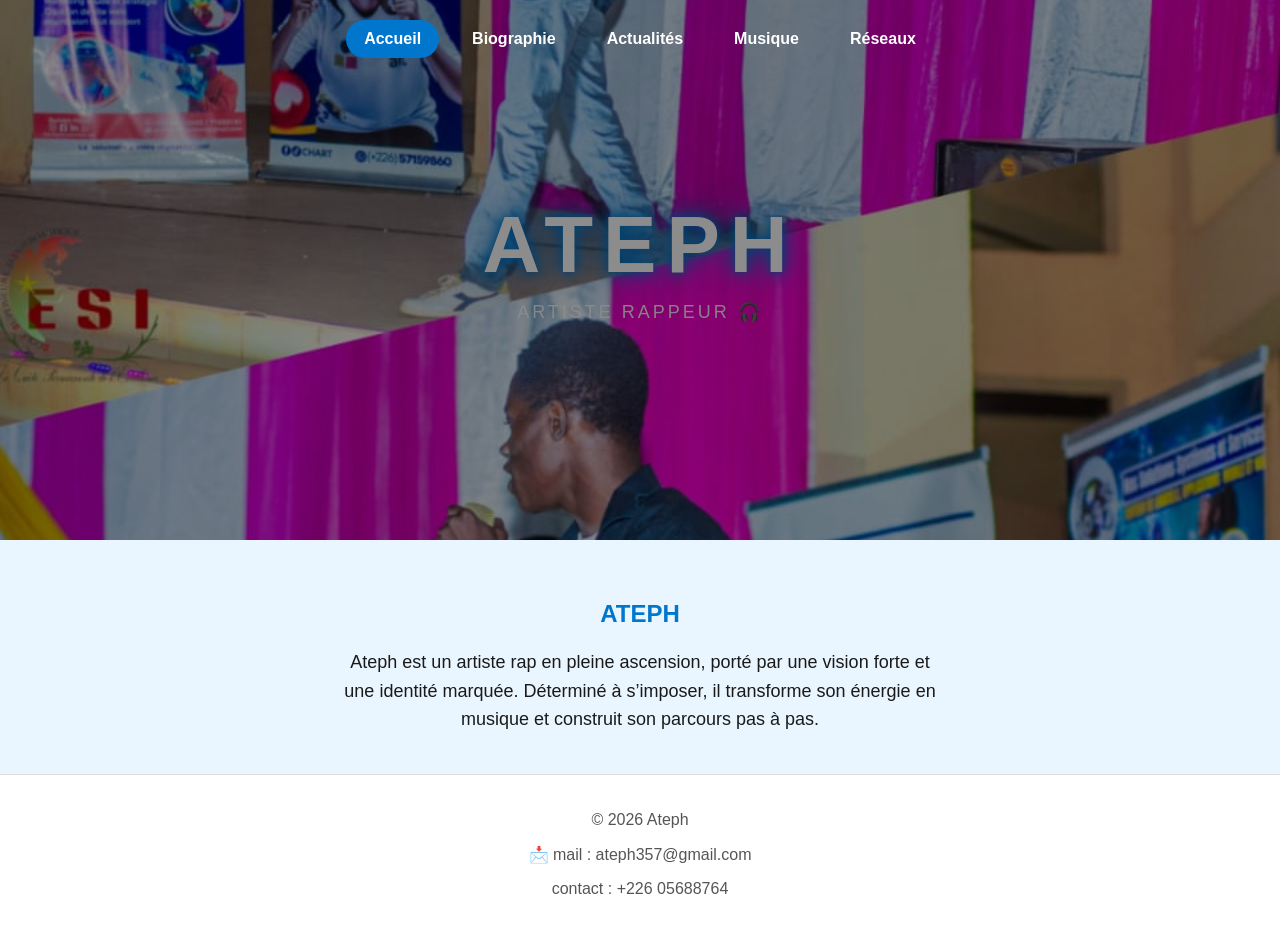
<file: index.html>
<!DOCTYPE html>
<html lang="fr">
<head>
<meta charset="UTF-8">
<title>Accueil - Ateph</title>
<link rel="stylesheet" href="couleur.css">
</head>

<body>

<header>
<div class="hero-banner">
    <div class="artist-title">
    <h1>ATEPH</h1>
    <p>ARTISTE RAPPEUR 🎧</p>
</div>
    <div class="nav-overlay">
        <nav class="nav">
            <a href="index.html" class="active">Accueil</a>
            <a href="bio.html">Biographie</a>
            <a href="actu.html">Actualités</a>
            <a href="musique.html">Musique</a>
            <a href="reseaux.html">Réseaux</a>
        </nav>
    </div>

    <div class="vertical-slider">
        <img src="images/image1.jpeg">
        <img src="images/image2.jpeg">
        <img src="images/image3.jpeg">
        <img src="images/image4.jpeg">
        <img src="images/image5.jpeg">
    </div>

</div>
</header>

<section>
<h2>ATEPH</h2>
<p class="intro">
Ateph est un artiste rap en pleine ascension, porté par une vision forte et une identité marquée.  
Déterminé à s’imposer, il transforme son énergie en musique et construit son parcours pas à pas.
</p>
</section>

<footer>
<p>© 2026 Ateph</p>
<p>📩 mail : ateph357@gmail.com</p>
<p>contact : +226 05688764 </p>
</footer>

<script src="script.js"></script>
</body>
</html>
</file>
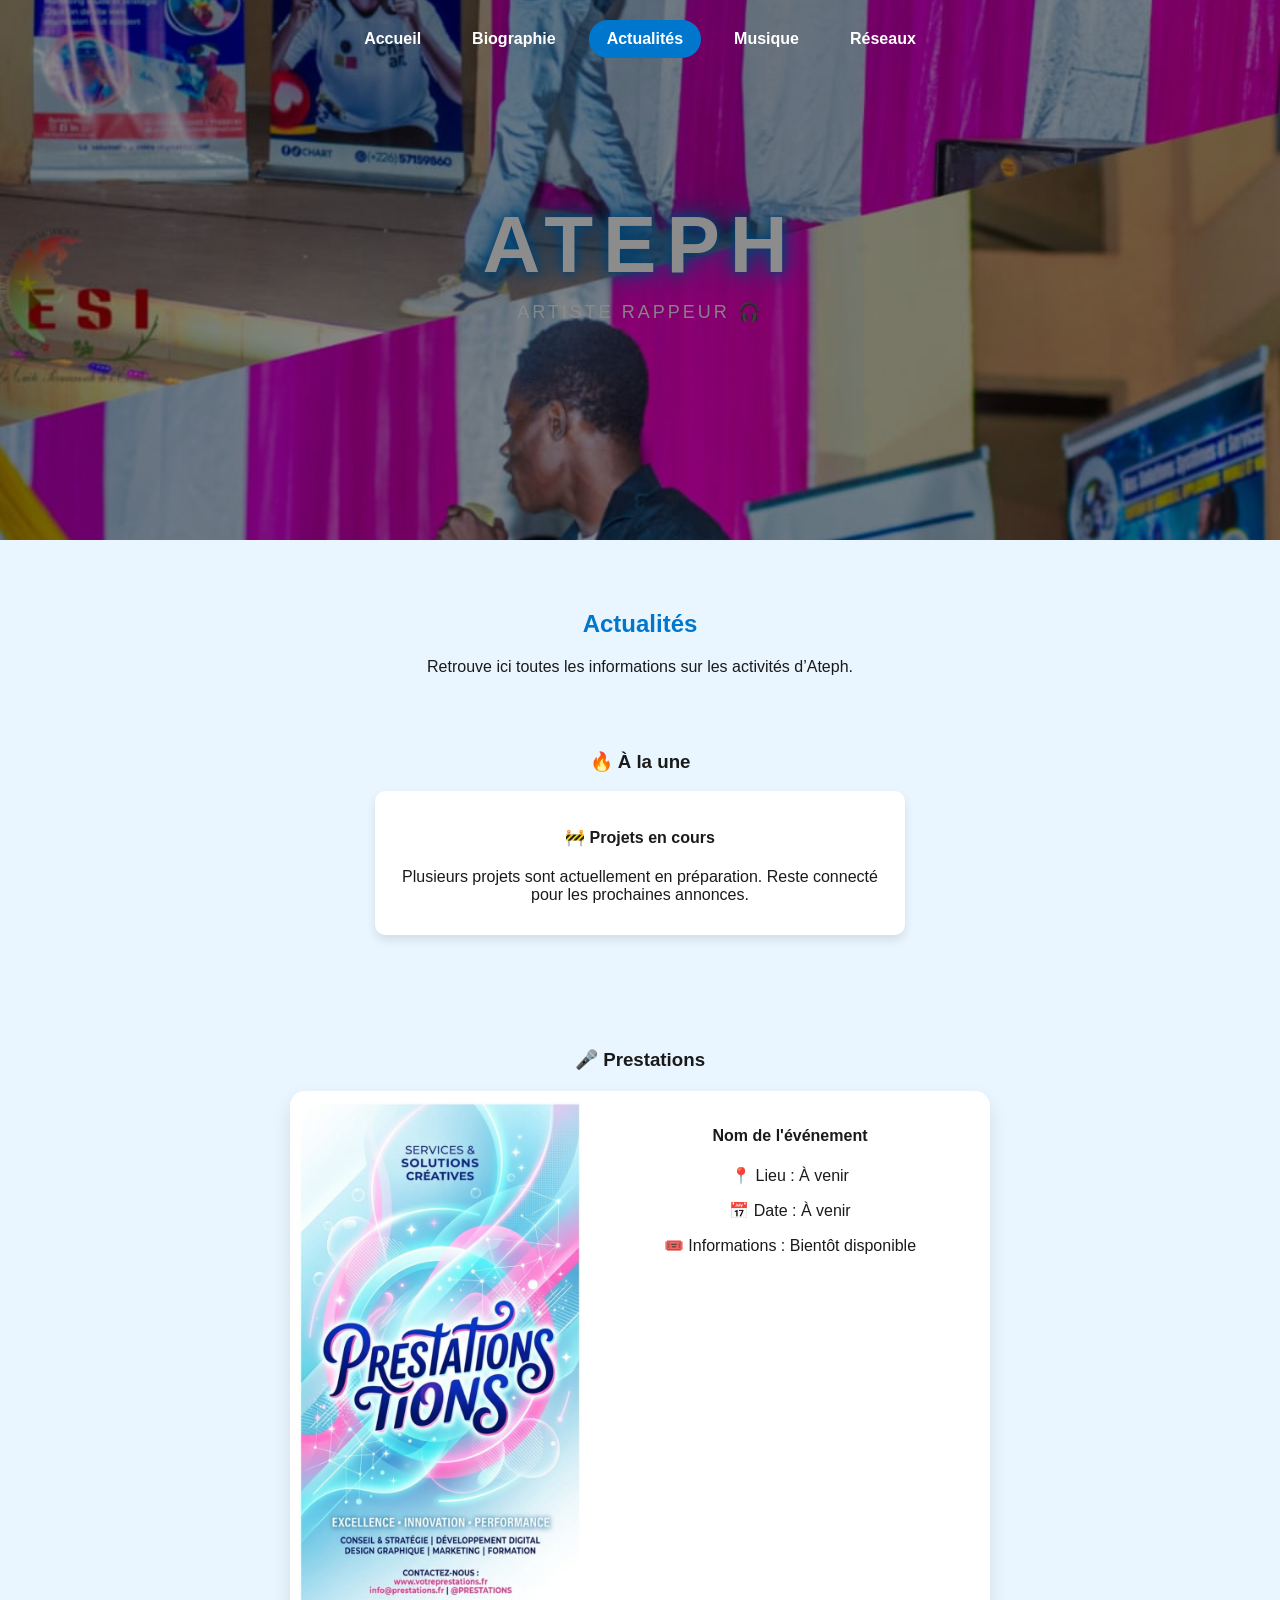
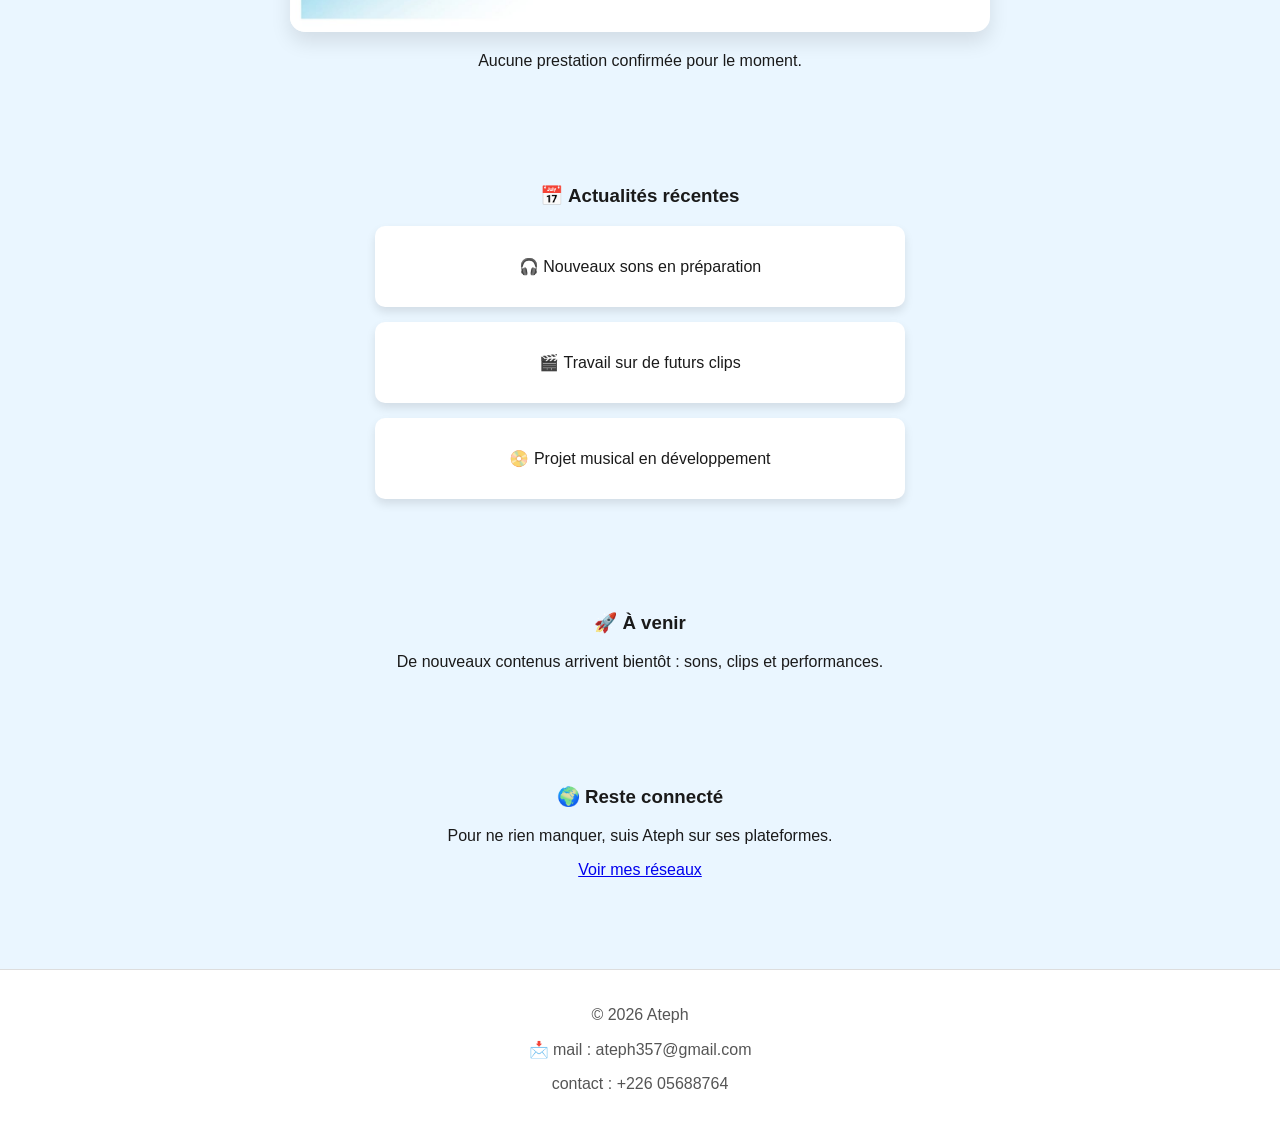
<file: actu.html>
<!DOCTYPE html>
<html lang="fr">
<head>
<meta charset="UTF-8">
<title>Actualités - Ateph</title>
<link rel="stylesheet" href="couleur.css">
<link rel="stylesheet" href="https://cdnjs.cloudflare.com/ajax/libs/font-awesome/6.5.0/css/all.min.css">
</head>

<body>




<div class="hero-banner">
    <div class="artist-title">
    <h1>ATEPH</h1>
    <p>ARTISTE RAPPEUR 🎧</p>
</div>

    <div class="nav-overlay">
        <nav class="nav">
            <a href="index.html">Accueil</a>
            <a href="bio.html">Biographie</a>
            <a href="actu.html">Actualités</a>
            <a href="musique.html">Musique</a>
            <a href="reseaux.html">Réseaux</a>
        </nav>
    </div>

    <div class="vertical-slider">
        <img src="images/image1.jpeg">
        <img src="images/image2.jpeg">
        <img src="images/image3.jpeg">
        <img src="images/image4.jpeg">
        <img src="images/image5.jpeg">
    </div>

</div>

<div class="page-content">

    <!-- TITRE -->
    <h2>Actualités</h2>
    <p>Retrouve ici toutes les informations sur les activités d’Ateph.</p>

    <!-- =========================
         À LA UNE
    ========================= -->
    <section>
        <h3>🔥 À la une</h3>

        <div class="news-card">
            <h4>🚧 Projets en cours</h4>
            <p>Plusieurs projets sont actuellement en préparation. Reste connecté pour les prochaines annonces.</p>
        </div>
    </section>

    <!-- =========================
         PRESTATIONS / CONCERTS
    ========================= -->
    <section>
        <h3>🎤 Prestations</h3>

        <!-- CARTE PRESTATION -->
        <div class="event-card">

            <!-- IMAGE / AFFICHE -->
            <div class="event-image">
                <img src="images/image6.jpeg" alt="Affiche prestation">
            </div>

            <!-- INFOS -->
            <div class="event-info">
                <h4>Nom de l'événement</h4>
                <p>📍 Lieu : À venir</p>
                <p>📅 Date : À venir</p>
                <p>🎟️ Informations : Bientôt disponible</p>
            </div>

        </div>

        <p>Aucune prestation confirmée pour le moment.</p>

    </section>

    <!-- =========================
         ACTUALITÉS RÉCENTES
    ========================= -->
    <section>
        <h3>📅 Actualités récentes</h3>

        <div class="news-card">
            <p>🎧 Nouveaux sons en préparation</p>
        </div>

        <div class="news-card">
            <p>🎬 Travail sur de futurs clips</p>
        </div>

        <div class="news-card">
            <p>📀 Projet musical en développement</p>
        </div>

    </section>

    <!-- =========================
         À VENIR
    ========================= -->
    <section>
        <h3>🚀 À venir</h3>

        <p>
            De nouveaux contenus arrivent bientôt : sons, clips et performances.
        </p>

    </section>

    <!-- =========================
         CTA
    ========================= -->
    <section>
        <h3>🌍 Reste connecté</h3>

        <p>Pour ne rien manquer, suis Ateph sur ses plateformes.</p>

        <a class="btn" href="reseaux.html">Voir mes réseaux</a>
    </section>

</div>

<!-- FOOTER -->
<footer>
    <p>© 2026 Ateph</p>
    <p>📩 mail : ateph357@gmail.com</p>
    <p>contact : +226 05688764</p>
</footer>

<script src="script.js"></script>

</body>
</html>
</file>
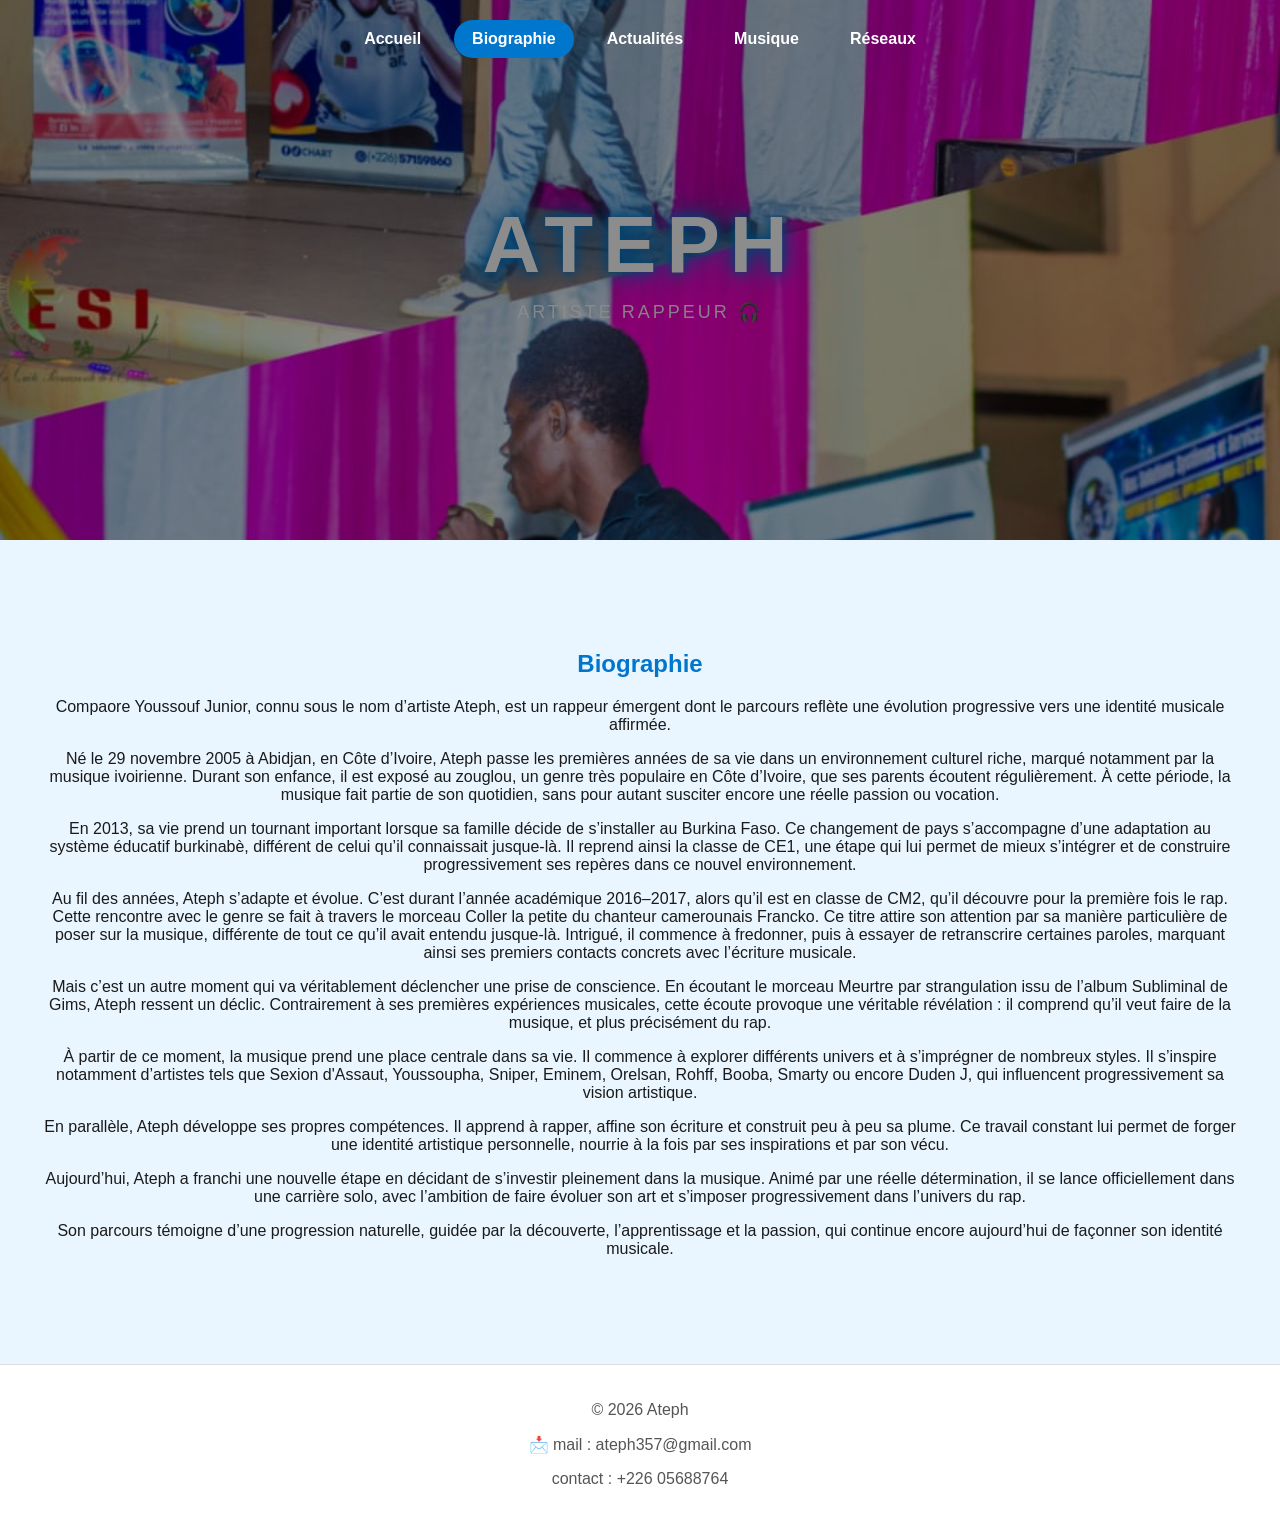
<file: bio.html>
<!DOCTYPE html>
<html lang="fr">
<head>
<meta charset="UTF-8">
<title>Biographie - Ateph</title>
<link rel="stylesheet" href="couleur.css">
</head>

<body>

<header>
<div class="hero-banner">
    <div class="artist-title">
    <h1>ATEPH</h1>
    <p>ARTISTE RAPPEUR 🎧</p>
</div>
    <div class="nav-overlay">
        <nav class="nav">
            <a href="index.html" class="active">Accueil</a>
            <a href="bio.html">Biographie</a>
            <a href="actu.html">Actualités</a>
            <a href="musique.html">Musique</a>
            <a href="reseaux.html">Réseaux</a>
        </nav>
    </div>

    <div class="vertical-slider">
        <img src="images/image1.jpeg">
        <img src="images/image2.jpeg">
        <img src="images/image3.jpeg">
        <img src="images/image4.jpeg">
        <img src="images/image5.jpeg">
    </div>

</div>
</header>

<section>
<div class="page-content">
<h2>Biographie</h2>
<p>Compaore Youssouf Junior, connu sous le nom d’artiste Ateph, est un rappeur émergent dont le parcours reflète une évolution progressive vers une identité musicale affirmée.</p>
<p>Né le 29 novembre 2005 à Abidjan, en Côte d’Ivoire, Ateph passe les premières années de sa vie dans un environnement culturel riche, marqué notamment par la musique ivoirienne. Durant son enfance, il est exposé au zouglou, un genre très populaire en Côte d’Ivoire, que ses parents écoutent régulièrement. À cette période, la musique fait partie de son quotidien, sans pour autant susciter encore une réelle passion ou vocation.</p>
<p>En 2013, sa vie prend un tournant important lorsque sa famille décide de s’installer au Burkina Faso. Ce changement de pays s’accompagne d’une adaptation au système éducatif burkinabè, différent de celui qu’il connaissait jusque-là. Il reprend ainsi la classe de CE1, une étape qui lui permet de mieux s’intégrer et de construire progressivement ses repères dans ce nouvel environnement.</P>
<p>Au fil des années, Ateph s’adapte et évolue. C’est durant l’année académique 2016–2017, alors qu’il est en classe de CM2, qu’il découvre pour la première fois le rap. Cette rencontre avec le genre se fait à travers le morceau Coller la petite du chanteur camerounais Francko. Ce titre attire son attention par sa manière particulière de poser sur la musique, différente de tout ce qu’il avait entendu jusque-là. Intrigué, il commence à fredonner, puis à essayer de retranscrire certaines paroles, marquant ainsi ses premiers contacts concrets avec l’écriture musicale.</P>
<p>Mais c’est un autre moment qui va véritablement déclencher une prise de conscience. En écoutant le morceau Meurtre par strangulation issu de l’album Subliminal de Gims, Ateph ressent un déclic. Contrairement à ses premières expériences musicales, cette écoute provoque une véritable révélation : il comprend qu’il veut faire de la musique, et plus précisément du rap.</P>
<p>À partir de ce moment, la musique prend une place centrale dans sa vie. Il commence à explorer différents univers et à s’imprégner de nombreux styles. Il s’inspire notamment d’artistes tels que Sexion d'Assaut, Youssoupha, Sniper, Eminem, Orelsan, Rohff, Booba, Smarty ou encore Duden J, qui influencent progressivement sa vision artistique.</P>
<p>En parallèle, Ateph développe ses propres compétences. Il apprend à rapper, affine son écriture et construit peu à peu sa plume. Ce travail constant lui permet de forger une identité artistique personnelle, nourrie à la fois par ses inspirations et par son vécu.</P>
<p>Aujourd’hui, Ateph a franchi une nouvelle étape en décidant de s’investir pleinement dans la musique. Animé par une réelle détermination, il se lance officiellement dans une carrière solo, avec l’ambition de faire évoluer son art et s’imposer progressivement dans l’univers du rap.</P>
<p>Son parcours témoigne d’une progression naturelle, guidée par la découverte, l’apprentissage et la passion, qui continue encore aujourd’hui de façonner son identité musicale.</P>
</section>

<footer>
<p>© 2026 Ateph</p>
<p>📩 mail : ateph357@gmail.com</p>
<p>contact : +226 05688764 </p>
</footer>

<script src="script.js"></script>
</body>
</html>
</file>
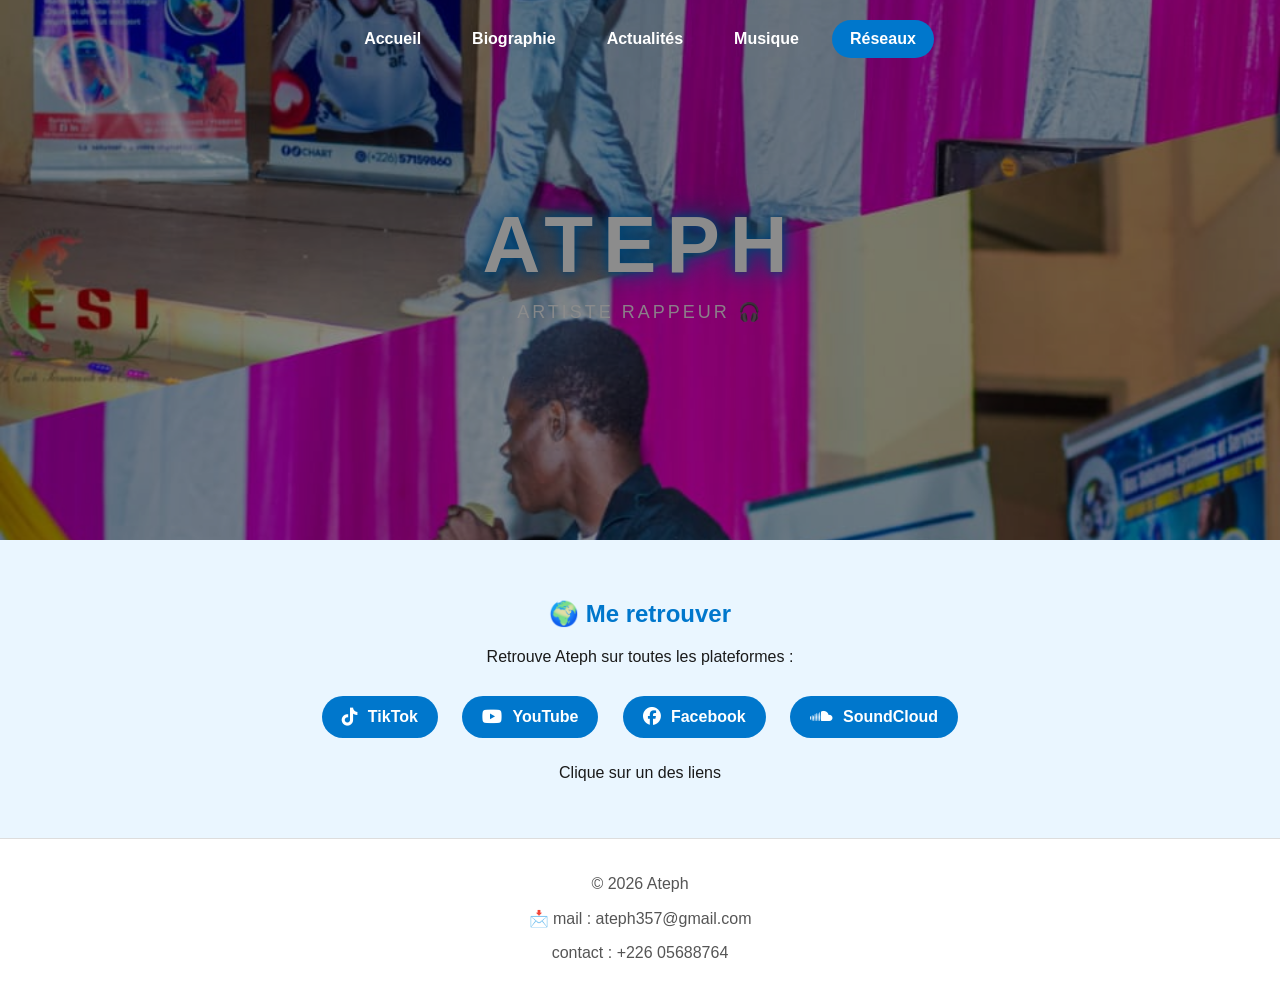
<file: reseaux.html>
<!DOCTYPE html>
<html lang="fr">
<head>
<meta charset="UTF-8">
<title>Réseaux - Ateph</title>
<link rel="stylesheet" href="couleur.css">
<link rel="stylesheet" href="https://cdnjs.cloudflare.com/ajax/libs/font-awesome/6.5.0/css/all.min.css">
</head>

<body>

<header>


<div class="hero-banner">
    <div class="artist-title">
    <h1>ATEPH</h1>
    <p>ARTISTE RAPPEUR 🎧</p>
</div>
    <div class="nav-overlay">
        <nav class="nav">
            <a href="index.html" class="active">Accueil</a>
            <a href="bio.html">Biographie</a>
            <a href="actu.html">Actualités</a>
            <a href="musique.html">Musique</a>
            <a href="reseaux.html">Réseaux</a>
        </nav>
    </div>

    <div class="vertical-slider">
        <img src="images/image1.jpeg">
        <img src="images/image2.jpeg">
        <img src="images/image3.jpeg">
        <img src="images/image4.jpeg">
        <img src="images/image5.jpeg">
    </div>

</div>
</header>
    <section>

<h2>🌍 Me retrouver</h2>

<p>
Retrouve Ateph sur toutes les plateformes :
</p>

<div class="social-links">

    <a href="tiktok.com/@atephdiarep">
        <i class="fab fa-tiktok"></i> TikTok
    </a>

    <a href="https://youtube.com/@ateph-v1k4b?si=v2Xx15F8rXhoCH3K">
        <i class="fab fa-youtube"></i> YouTube
    </a>

    <a href="https://www.facebook.com/share/17Uiz5Yo4q/">
        <i class="fab fa-facebook"></i> Facebook
    </a>

    <a href="Écouter Ateph_-_Freestyle_Pull_up par Ateph sur #SoundCloud
https://on.soundcloud.com/h92Gq0wVITpK91Rl4g">
        <i class="fab fa-soundcloud"></i> SoundCloud
    </a>

</div>
<p> Clique sur un des liens </p>
</section>

<footer>
<p>© 2026 Ateph</p>
<p>📩 mail : ateph357@gmail.com</p>
<p>contact : +226 05688764 </p>
</footer>

<script src="script.js"></script>
</body>
</html>
</file>
<file: couleur.css>
body {
    margin: 0;
    font-family: 'Segoe UI', Arial, sans-serif;
    background-color: #eaf6ff;
    color: #1a1a1a;
}


.hero-banner {
    width: 100%;
    height: 60vh;
    position: relative;
    overflow: hidden;
}

.vertical-slider {
    width: 100%;
    height: 500%;
    display: flex;
    flex-direction: column;
    transition: transform 0.8s ease;
}

.vertical-slider img {
    width: 100%;
    height: 60vh;
    object-fit: cover;
    flex-shrink: 0;
}


.hero-banner::after {
    content: "";
    position: absolute;
    inset: 0;
    background: rgba(0,0,0,0.45);
    z-index: 1;
}


.nav-overlay {
    position: absolute;
    top: 20px;
    width: 100%;
    z-index: 10;
}

.nav {
    display: flex;
    justify-content: center;
    gap: 15px;
}

.nav a {
    padding: 10px 18px;
    text-decoration: none;
    color: white;
    font-weight: bold;
    border-radius: 20px;
    transition: 0.3s;
}


.nav a:hover {
    background: rgba(255,255,255,0.2);
}

.nav a.active {
    background: #0077cc;
    color: white;
}


.page-content {
    padding: 50px 20px;
    text-align: center;
}

section {
    padding: 40px 20px;
    text-align: center;
}

h2 {
    color: #0077cc;
}

footer {
    background: #ffffff;
    padding: 20px;
    text-align: center;
    border-top: 1px solid #ddd;
    color: #555;
}

.hero-banner {
    width: 100%;
    height: 60vh;
    position: relative;
    overflow: hidden;
}


.vertical-slider {
    position: relative;
    z-index: 1;
}


.hero-banner::after {
    content: "";
    position: absolute;
    inset: 0;
    background: rgba(0,0,0,0.45);
    z-index: 10;
}

.nav-overlay {
    position: absolute;
    top: 20px;
    width: 100%;
    z-index: 15; 
}


.artist-title {
    position: absolute;
    top: 50%;
    left: 50%;
    transform: translate(-50%, -50%);
    text-align: center;
    z-index: 5;
    color: white;
}


.artist-title h1 {
    font-size: 80px;
    margin: 0;
    letter-spacing: 10px;
    font-weight: 900;
    text-transform: uppercase;

   
    text-shadow: 
        0 0 10px #0077cc,
        0 0 20px #0077cc,
        0 0 40px rgba(0,119,204,0.8);

    animation: glow 2s infinite alternate;
}


.artist-title p {
    margin-top: 10px;
    font-size: 18px;
    letter-spacing: 3px;
    opacity: 0.9;
}


@keyframes glow {
    from {
        text-shadow: 
            0 0 10px #0077cc,
            0 0 20px #0077cc;
    }
    to {
        text-shadow: 
            0 0 20px #00c3ff,
            0 0 40px #0077cc,
            0 0 60px #00c3ff;
    }
}


@keyframes glow {
    from {
        text-shadow: 
            0 0 10px #0077cc,
            0 0 20px #0077cc;
    }
    to {
        text-shadow: 
            0 0 20px #00c3ff,
            0 0 40px #0077cc,
            0 0 60px #00c3ff;
    }
}
.intro {
    font-size: 18px;
    max-width: 600px;
    margin: auto;
    line-height: 1.6;
}
/* =========================
   RESEAUX AVEC LOGOS
========================= */
.social-links {
    margin-top: 20px;
}

.social-links a {
    display: inline-flex;
    align-items: center;
    gap: 10px;

    margin: 10px;
    padding: 12px 20px;

    background: #0077cc;
    color: white;
    text-decoration: none;
    border-radius: 25px;

    transition: 0.3s;
    font-weight: bold;
}

/* icones */
.social-links i {
    font-size: 18px;
}

/* hover */
.social-links a:hover {
    background: #005fa3;
    transform: scale(1.08);
}
/* =========================
   NEWS CARD
========================= */
.news-card {
    background: white;
    padding: 15px;
    margin: 15px auto;
    max-width: 500px;
    border-radius: 10px;
    box-shadow: 0 5px 10px rgba(0,0,0,0.1);
}

/* =========================
   EVENT CARD (PRESTATION)
========================= */
.event-card {
    display: flex;
    flex-wrap: wrap;
    background: white;
    margin: 20px auto;
    max-width: 700px;
    border-radius: 15px;
    overflow: hidden;
    box-shadow: 0 10px 20px rgba(0,0,0,0.1);
}

/* image affiche */
.event-image img {
    width: 100%;
    max-width: 300px;
    height: 100%;
    object-fit: cover;
}

/* infos */
.event-info {
    padding: 15px;
    flex: 1;
}
/* =========================
   BLOCS MUSIQUE
========================= */
.music-block {
    display: flex;
    flex-wrap: wrap;
    align-items: center;
    background: white;
    margin: 20px auto;
    max-width: 700px;
    border-radius: 15px;
    overflow: hidden;
    box-shadow: 0 10px 20px rgba(0,0,0,0.1);
}

/* COVER */
.cover img {
    width: 200px;
    height: 200px;
    object-fit: cover;
}

/* INFOS */
.music-info {
    padding: 15px;
    flex: 1;
}

/* AUDIO PLAYER */
audio {
    width: 100%;
    margin-top: 10px;
}
/* =========================
   RESPONSIVE TABLETTE / MOBILE
========================= */

@media screen and (max-width: 900px) {

    /* TITRE ATEPH */
    .global-artist-title {
        font-size: 50px;
        letter-spacing: 5px;
    }

    /* MENU */
    .nav {
        flex-wrap: wrap;
        gap: 8px;
    }

    .nav a {
        padding: 8px 12px;
        font-size: 14px;
    }

    /* SLIDER */
    .hero-banner {
        height: 50vh;
    }

    .vertical-slider img {
        height: 50vh;
    }

    /* BLOCS MUSIQUE / ACTU */
    .music-block,
    .event-card,
    .news-card {
        flex-direction: column;
        max-width: 90%;
    }

    .cover img {
        width: 100%;
        height: auto;
    }
}

@media screen and (max-width: 600px) {

    /* TITRE PLUS PETIT */
    .global-artist-title {
        font-size: 35px;
    }

    /* MENU MOBILE */
    .nav {
        flex-direction: column;
        align-items: center;
    }

    .nav a {
        width: 80%;
        text-align: center;
    }

    /* TEXTE */
    .page-content h2 {
        font-size: 22px;
    }

    .page-content p {
        font-size: 14px;
    }
}
</file>
